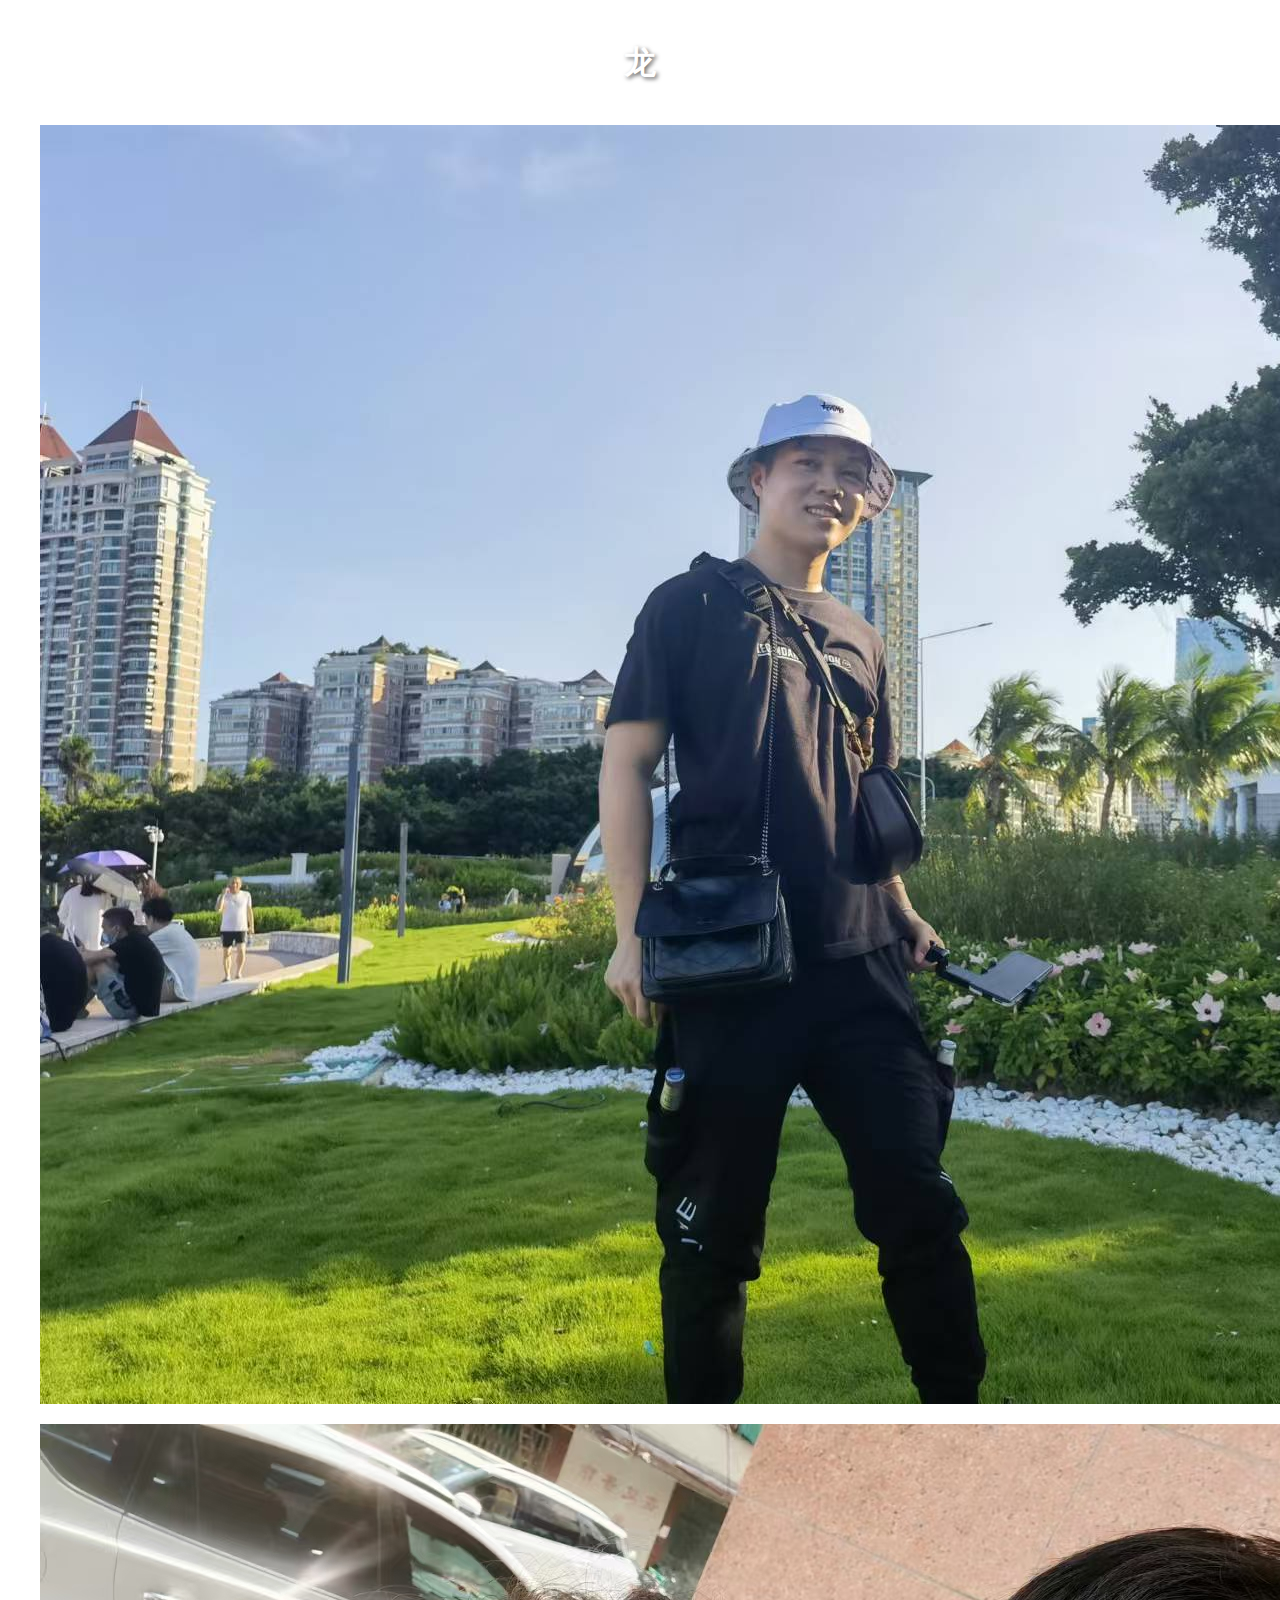
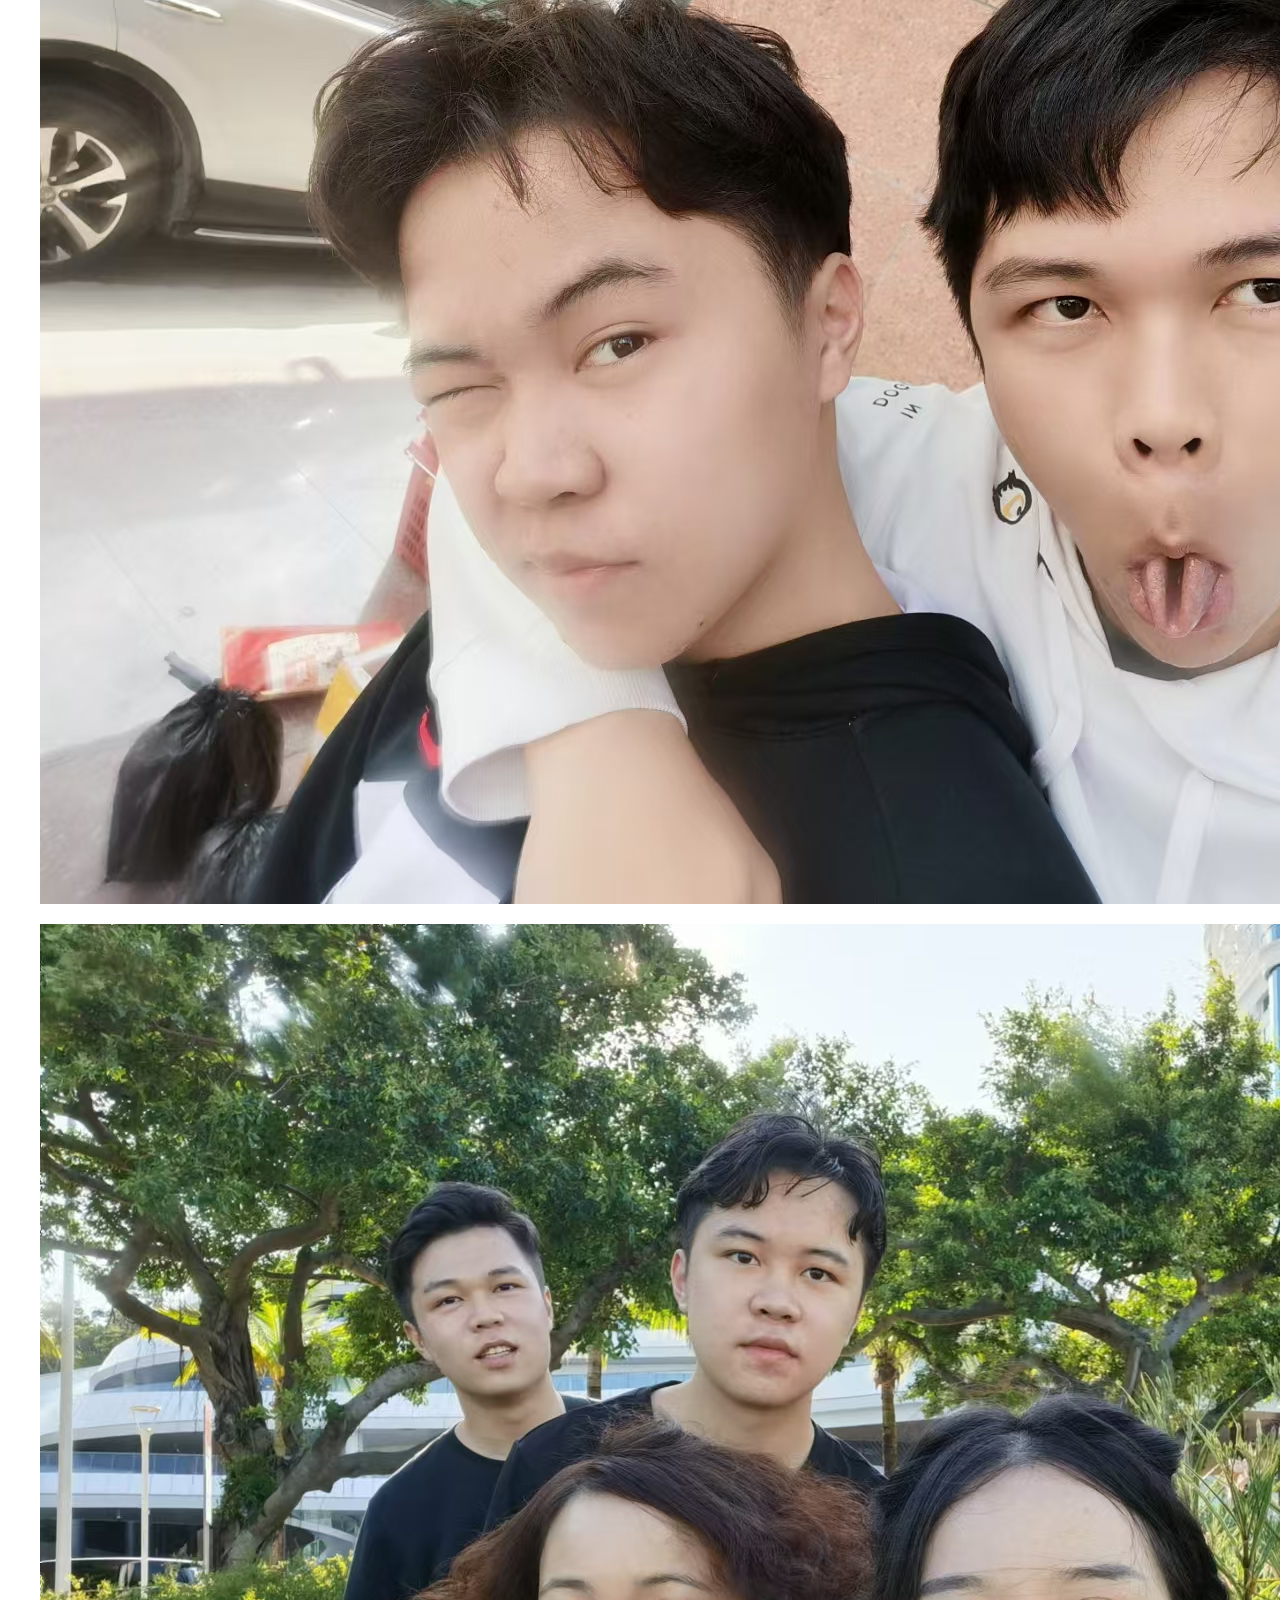
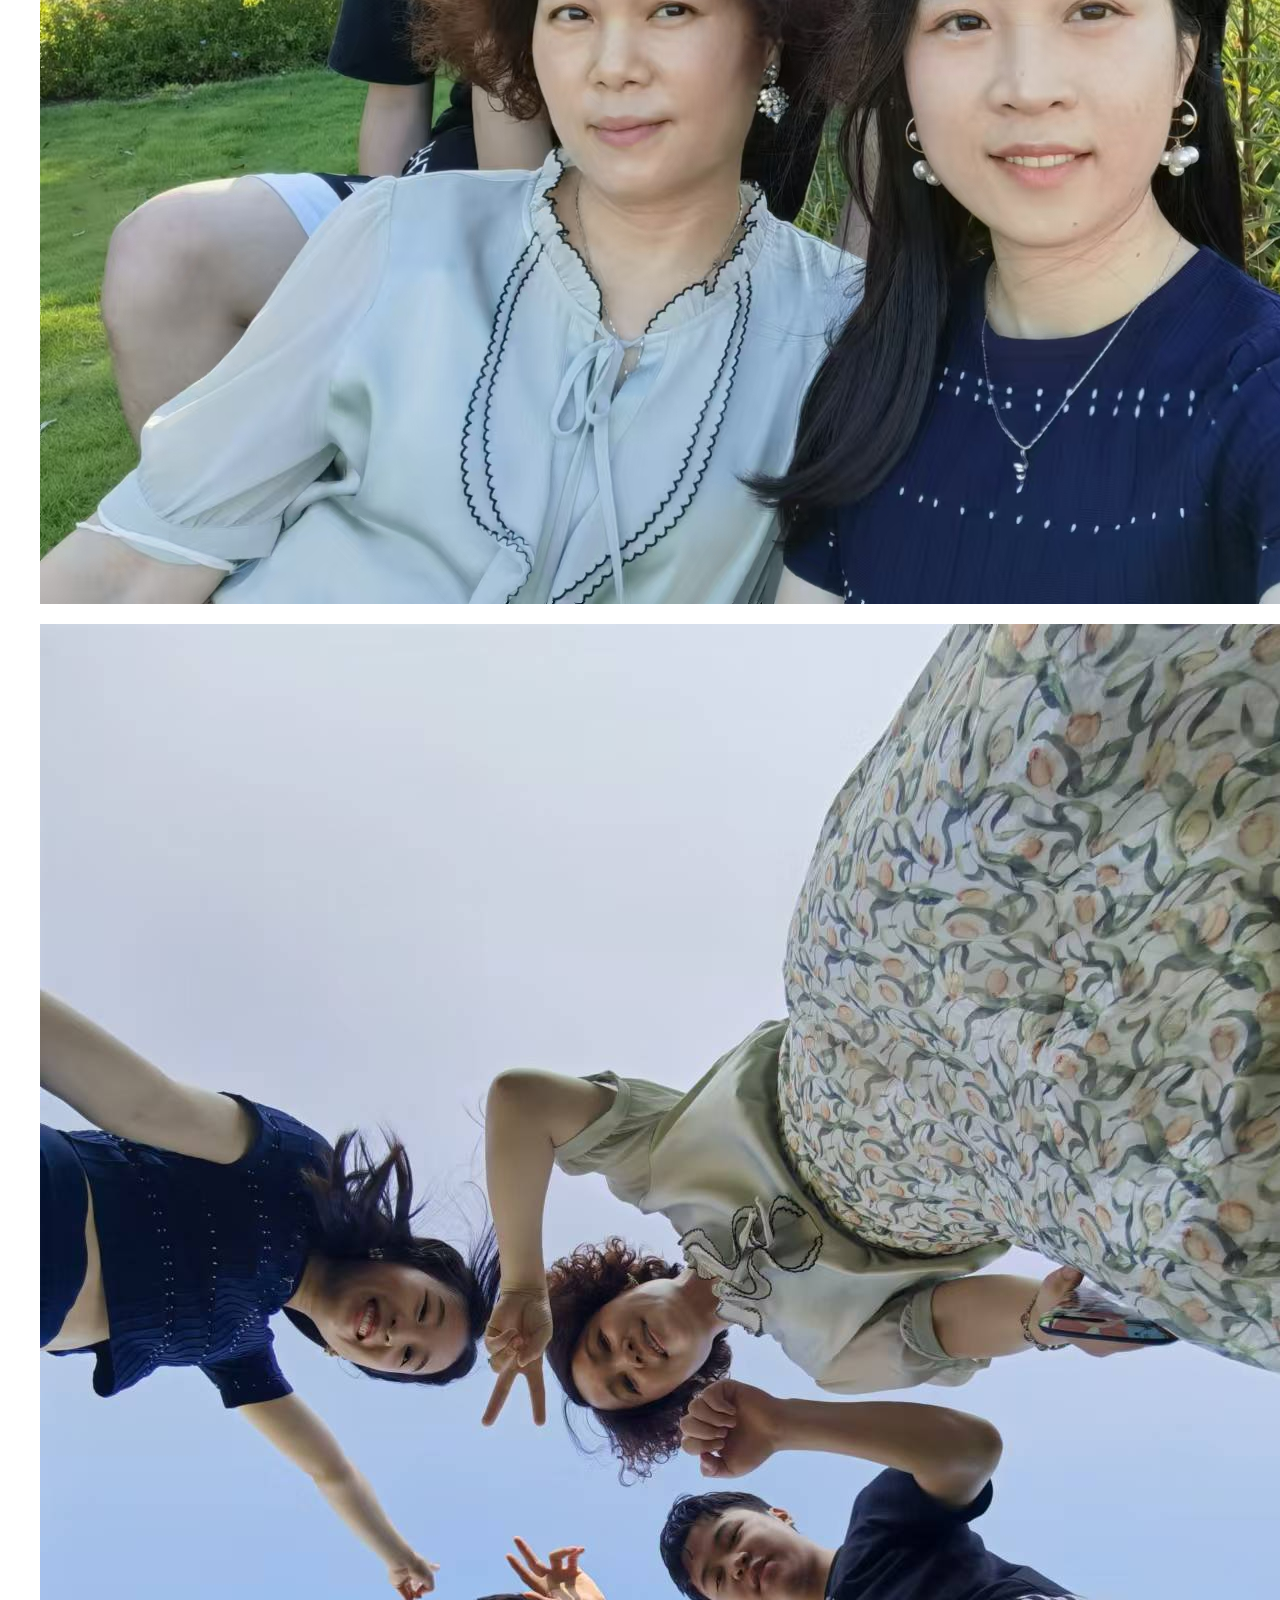
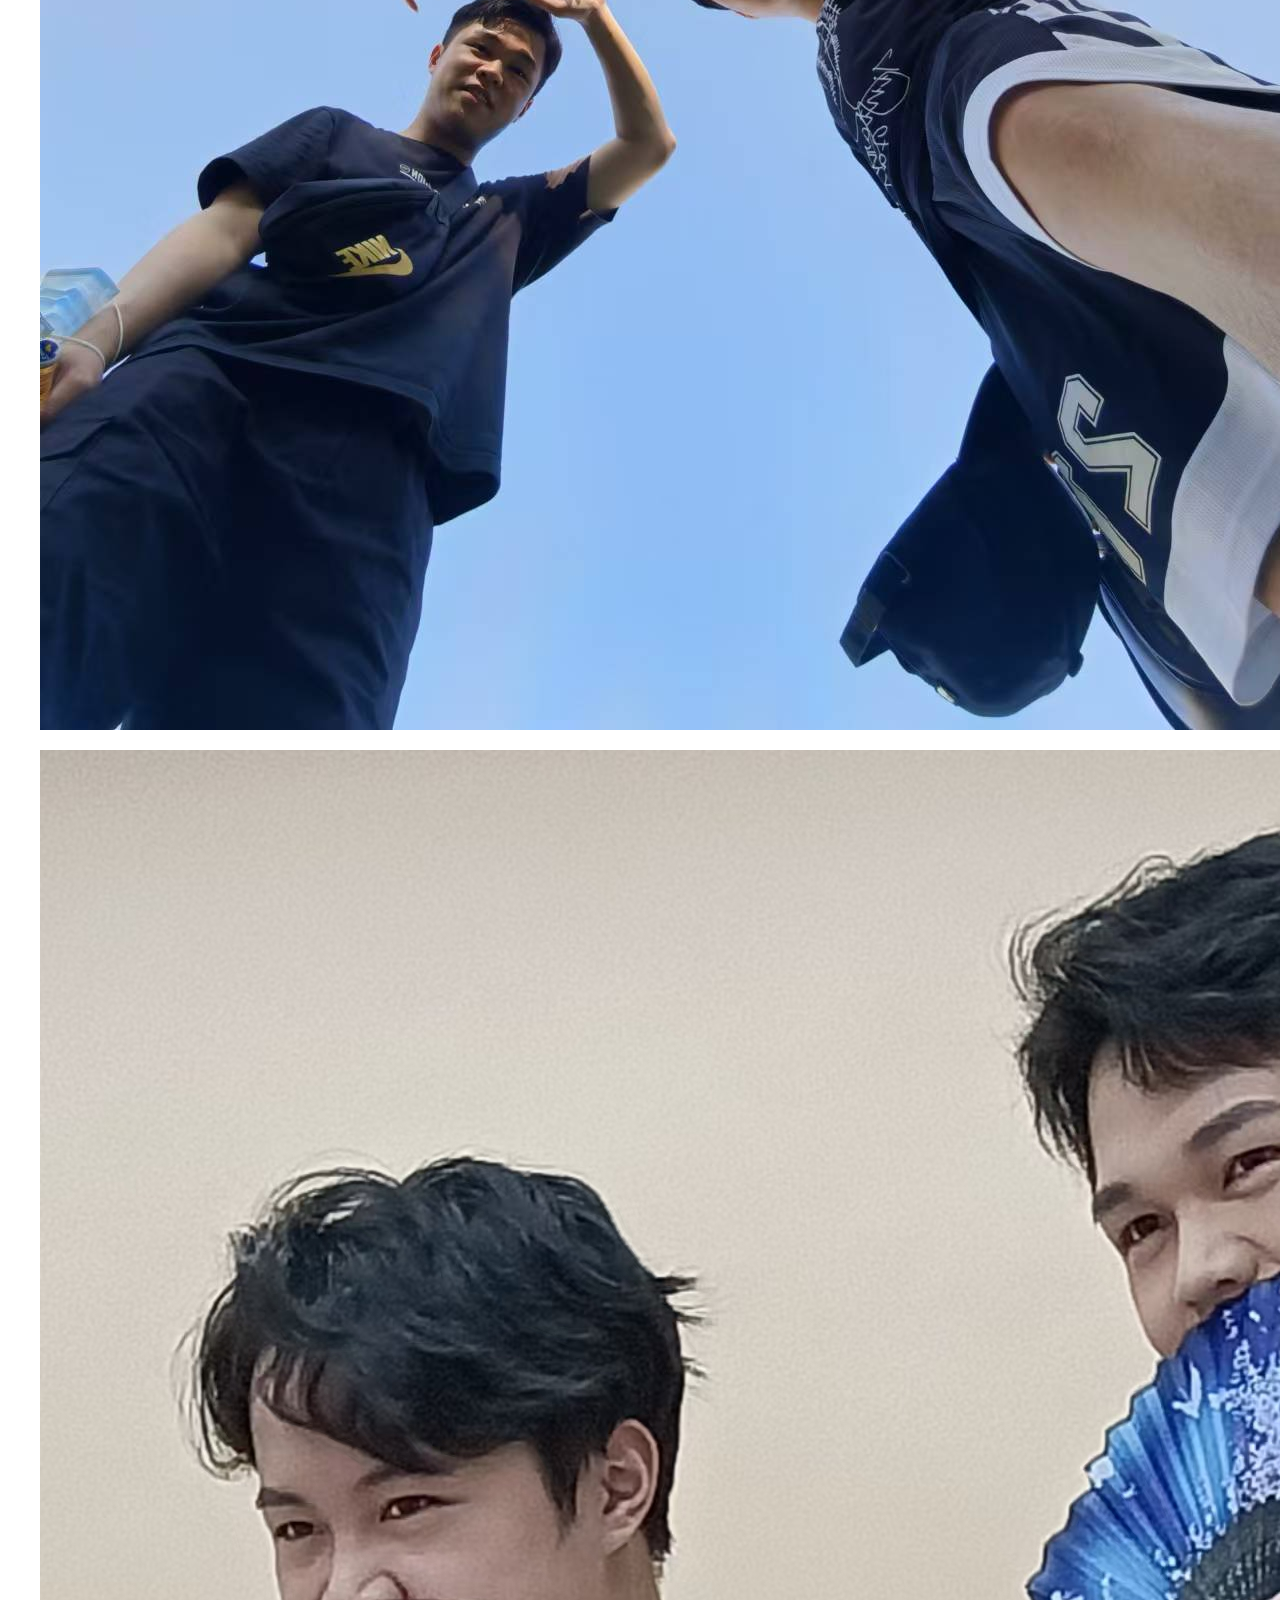
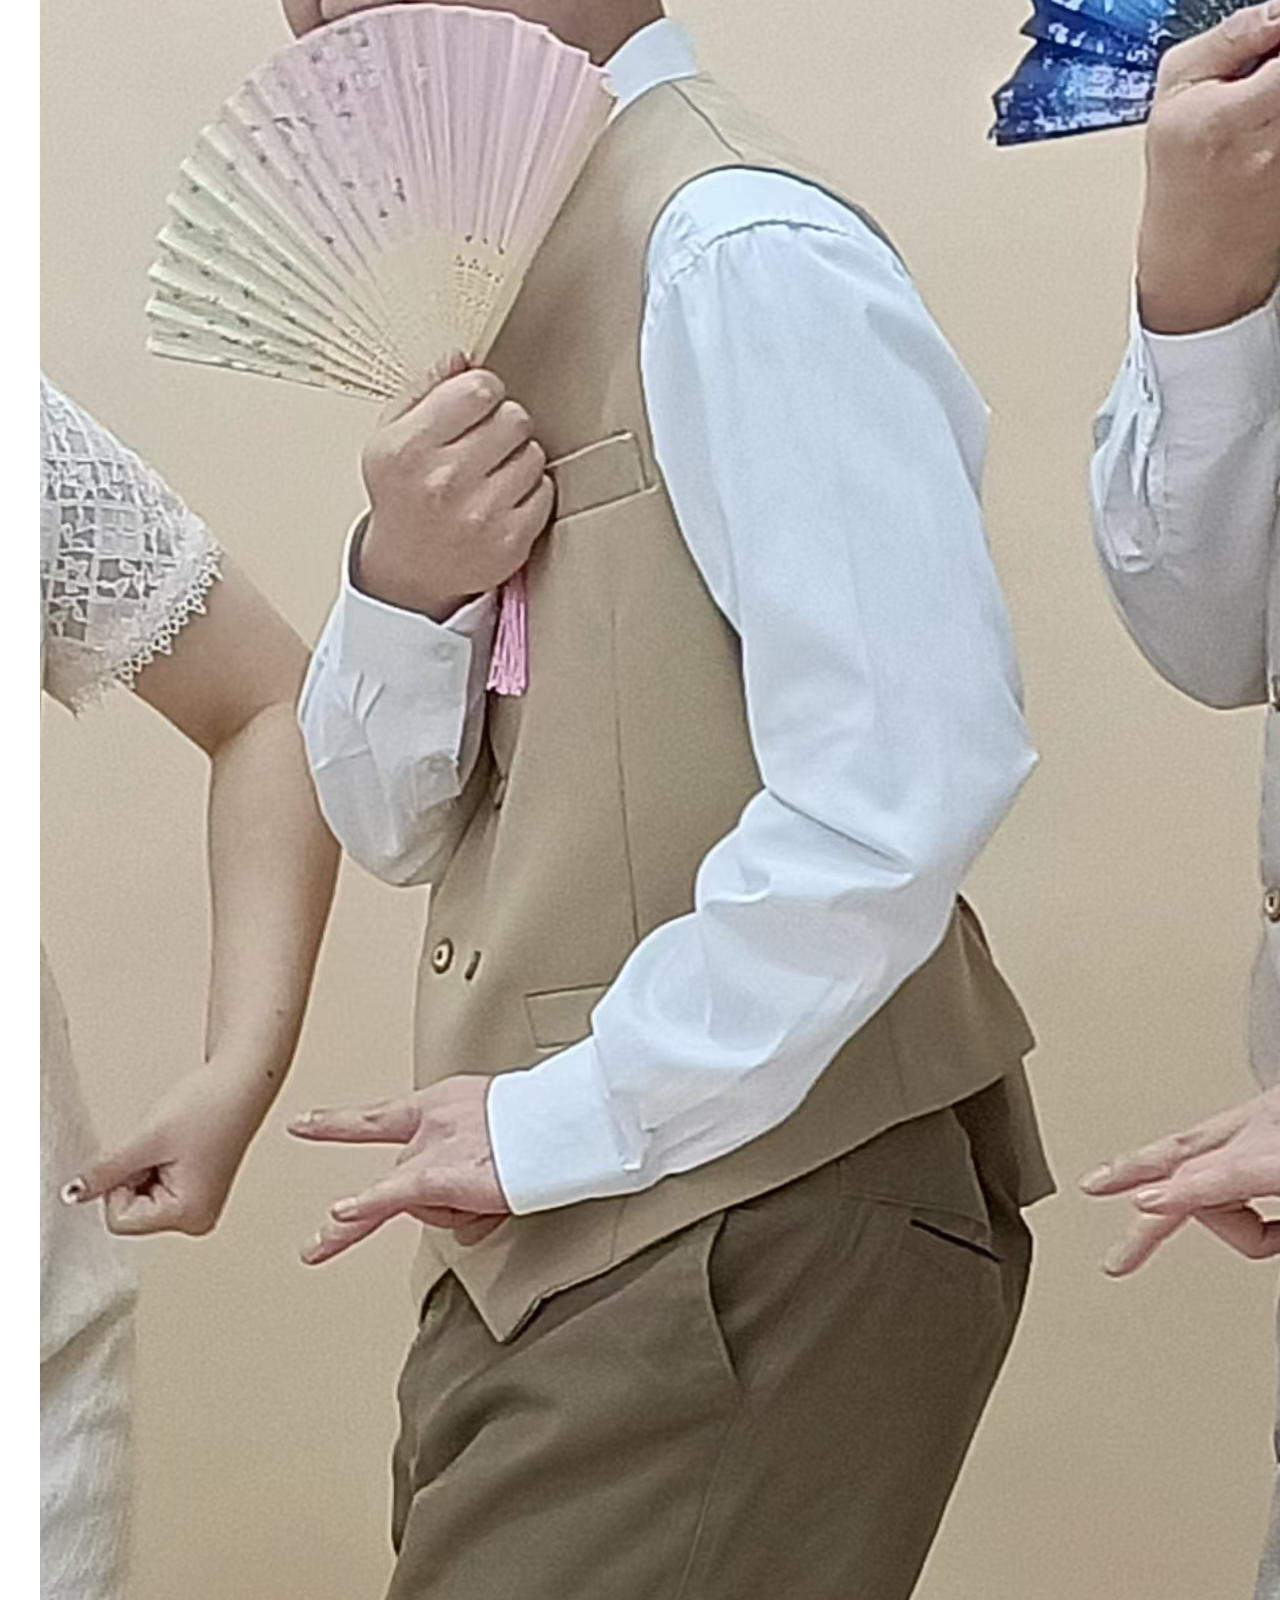
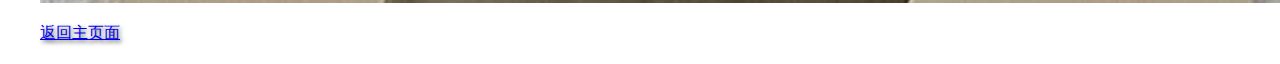
<file: templates/bin.html>
<!DOCTYPE html>
<html lang="en">
<head>
    <meta charset="UTF-8">
    <meta name="viewport" content="width=device-width, initial-scale=1.0">
    <link rel="stylesheet" href="/static/css/style.css">
    <title>龙</title>
</head>
<body>
    <div class="background">
        <div class="container">
            <h1>龙</h1>

            <div class="item">
                <img src="/static/uploads/bin/1.jpg" alt="彬1">
                <p></p>
            </div>
            <div class="item">
                <img src="/static/uploads/bin/2.jpg" alt="彬2">
                <p></p>
            </div>
            <div class="item">
                <img src="/static/uploads/bin/3.jpg" alt="彬2">
                <p></p>
            </div>
            <div class="item">
                <img src="/static/uploads/bin/4.jpg" alt="彬2">
                <p></p>
            </div>
            <div class="item">
                <img src="/static/uploads/bin/5.jpg" alt="彬2">
                <p></p>
            </div>
          

            <a href="/">返回主页面</a>
        </div>
    </div>
</body>
</html>
</file>
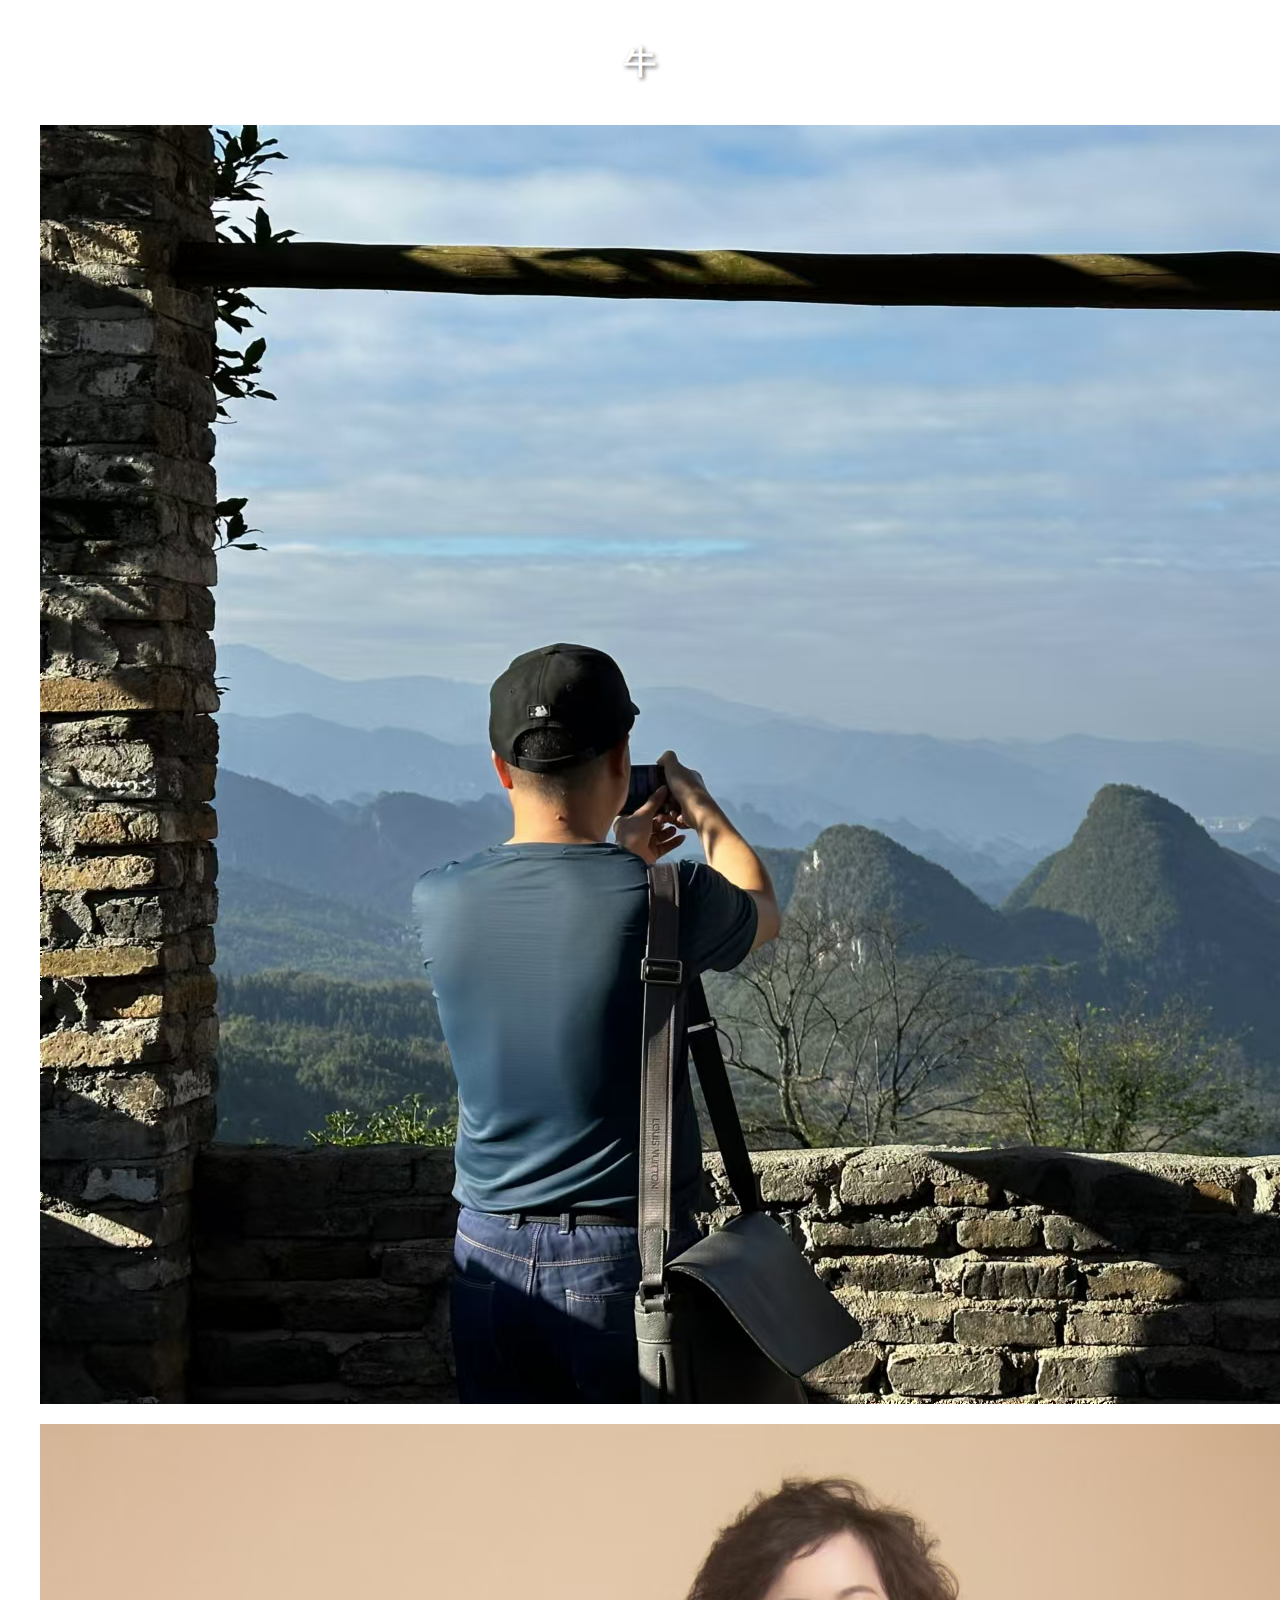
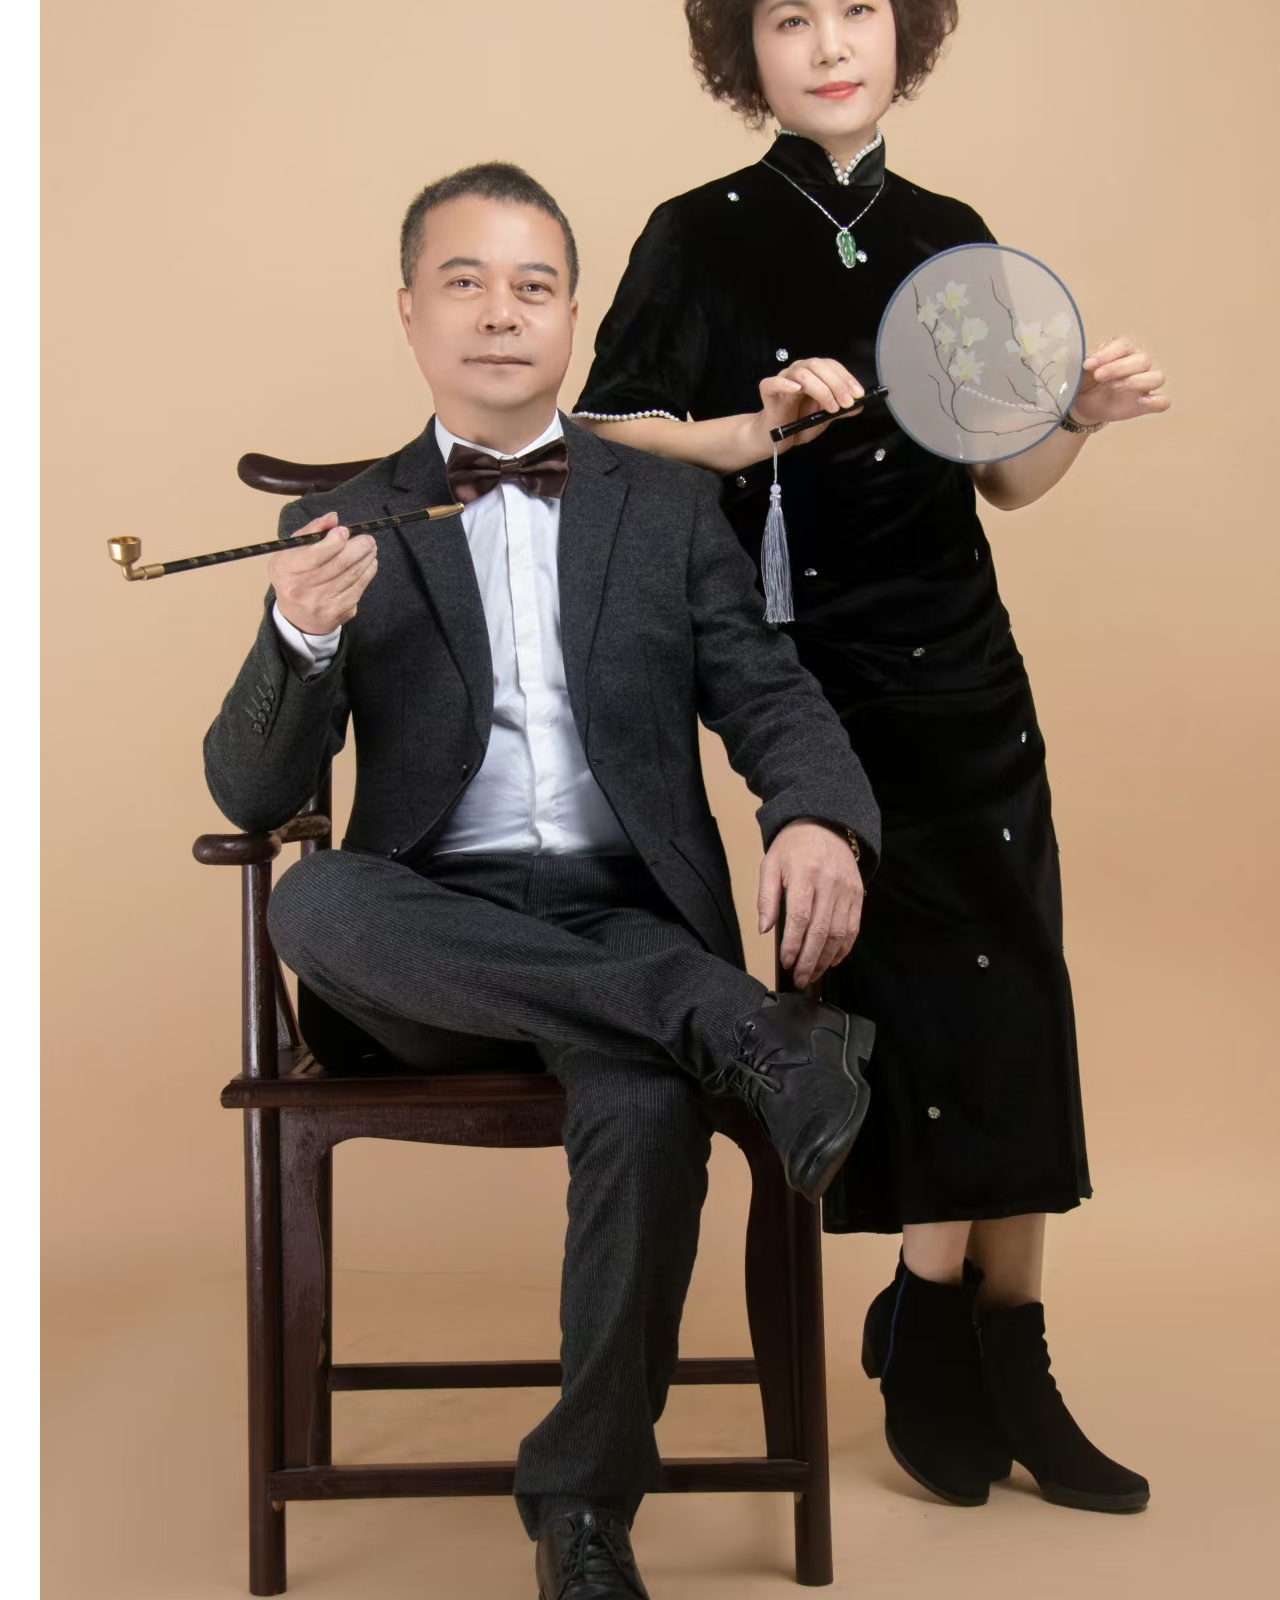
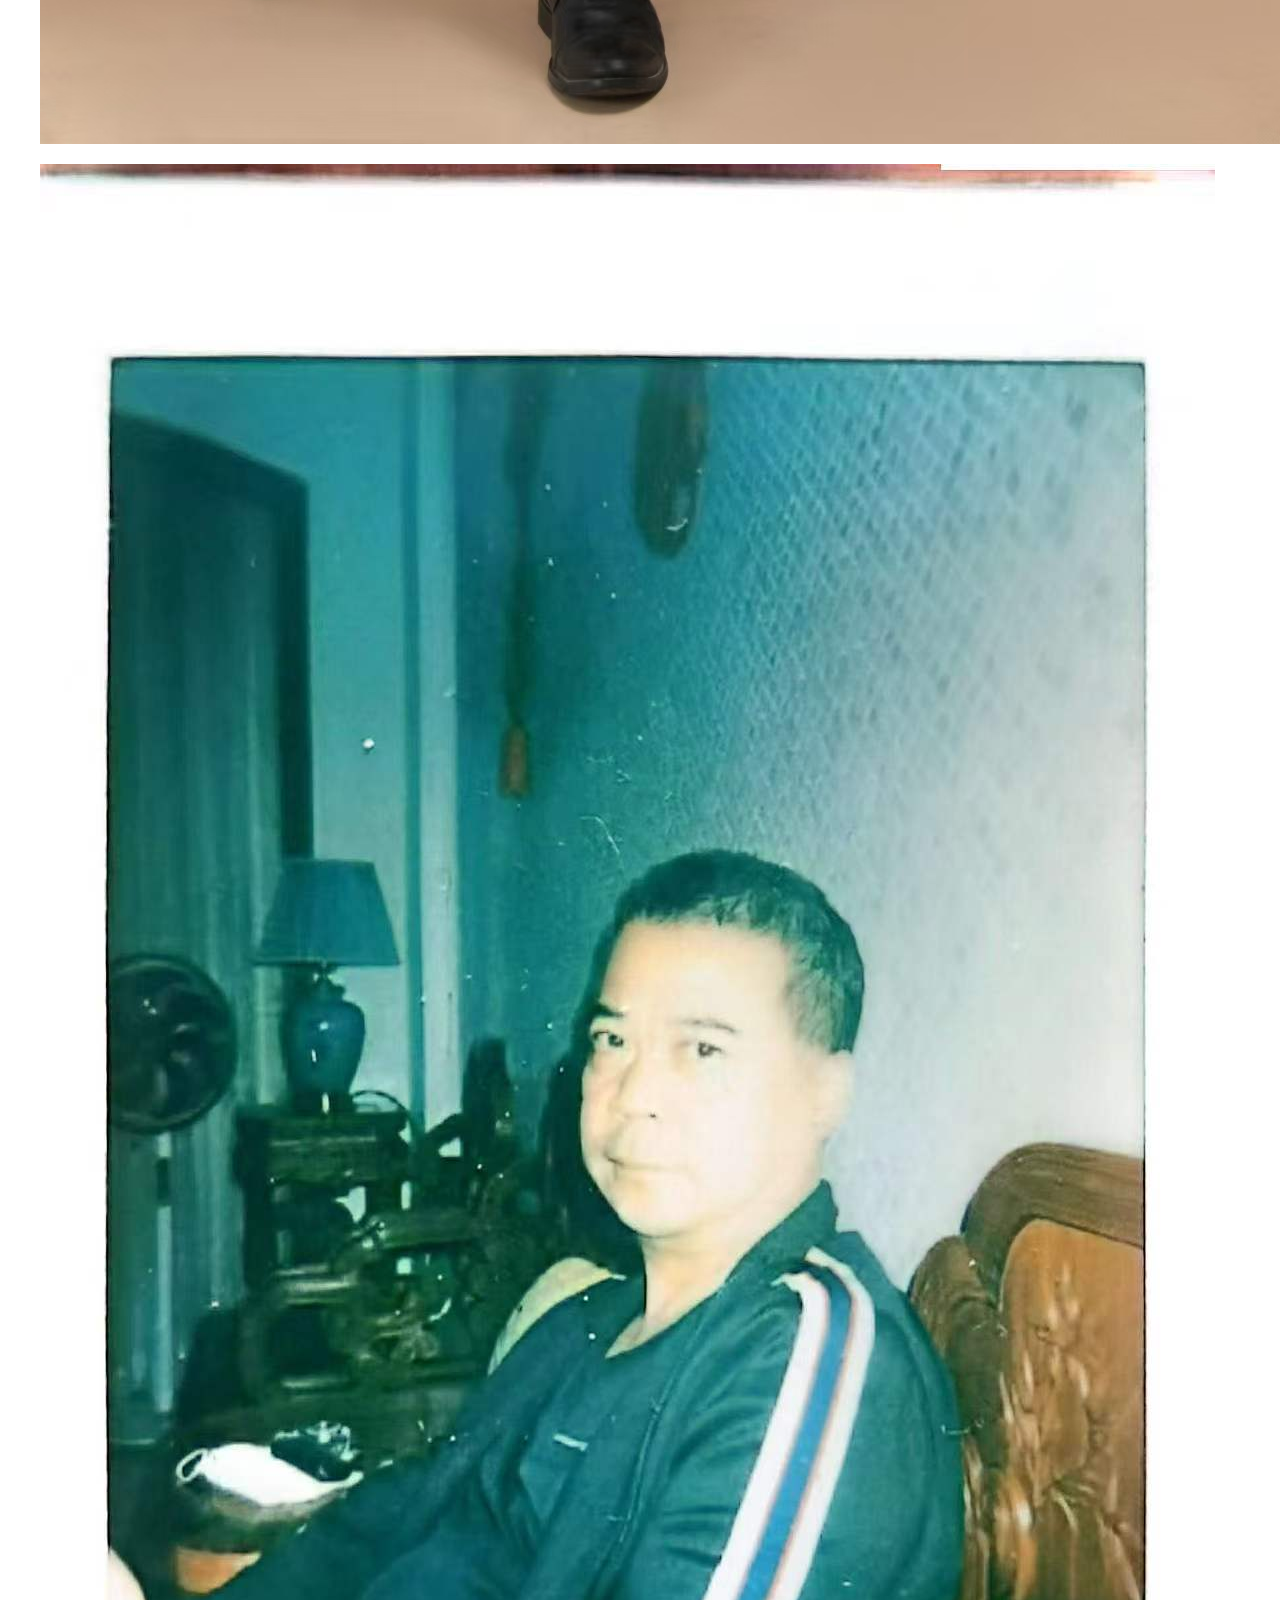
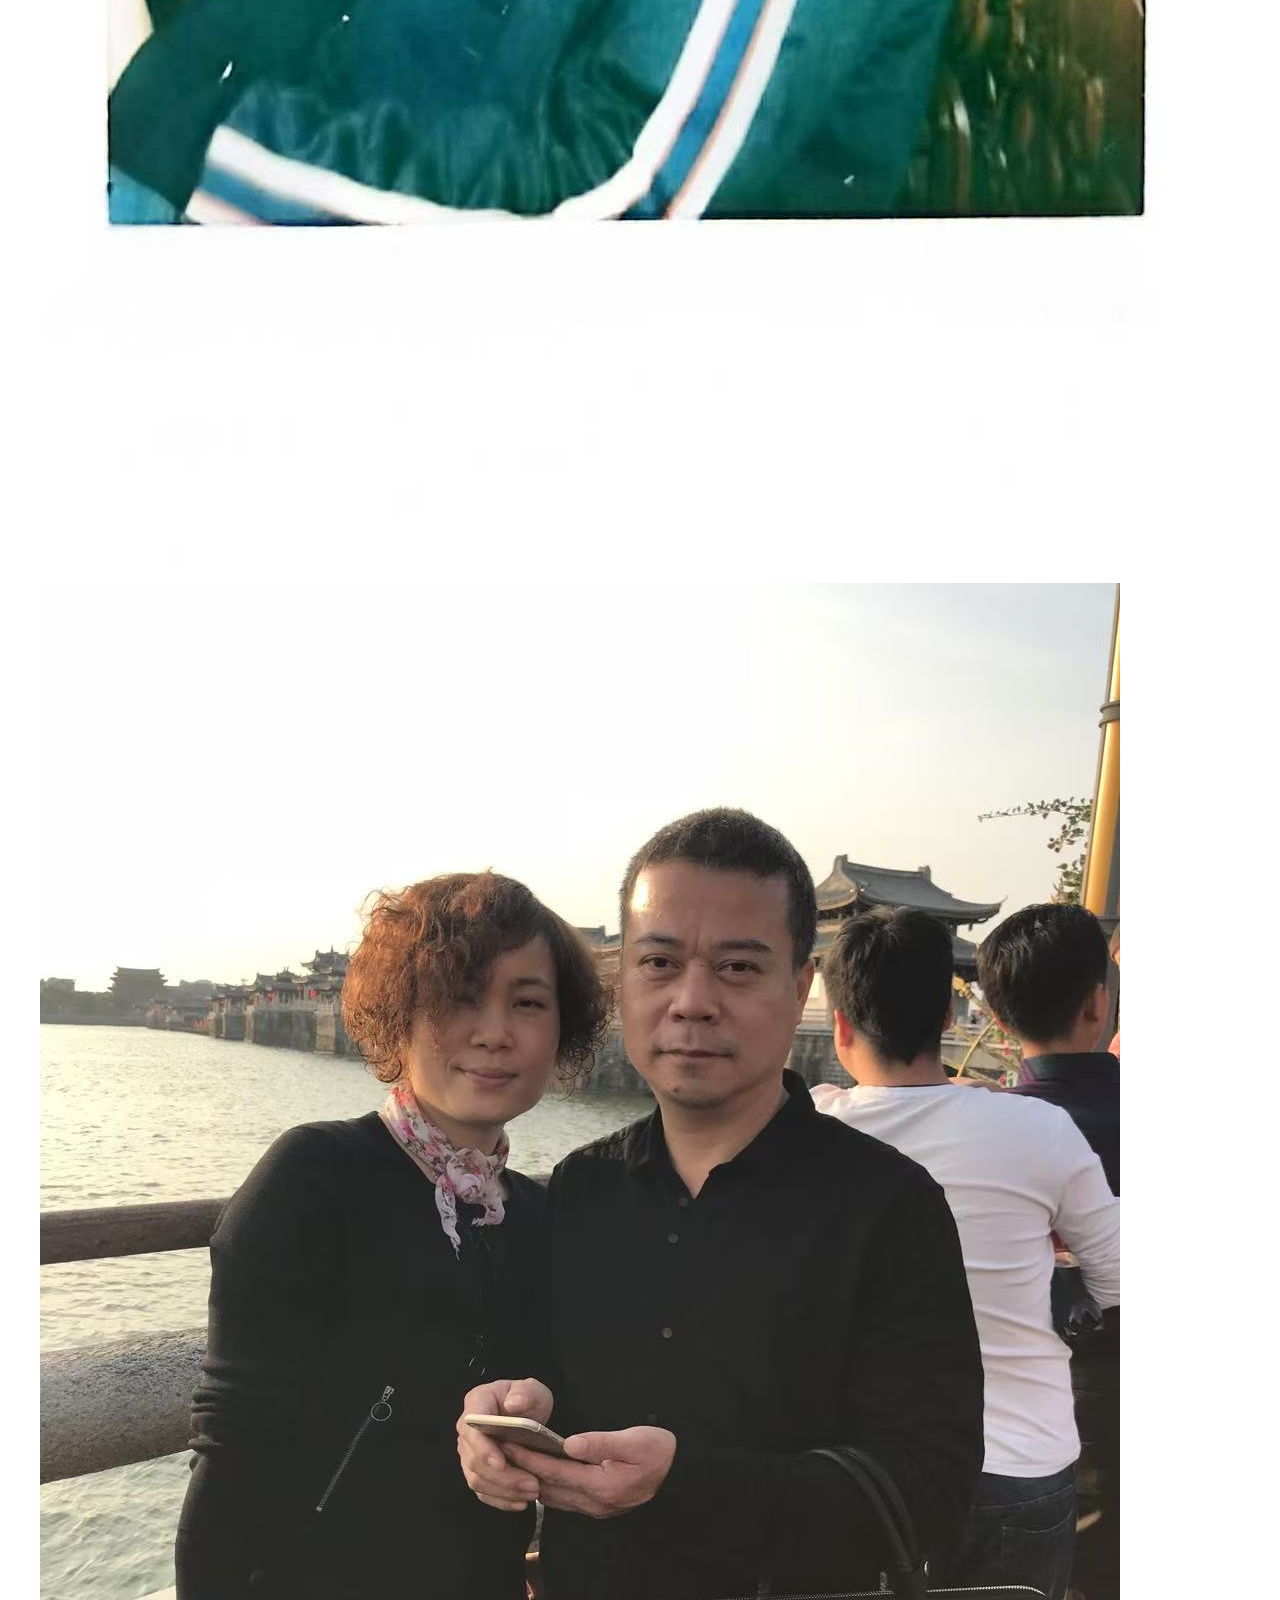
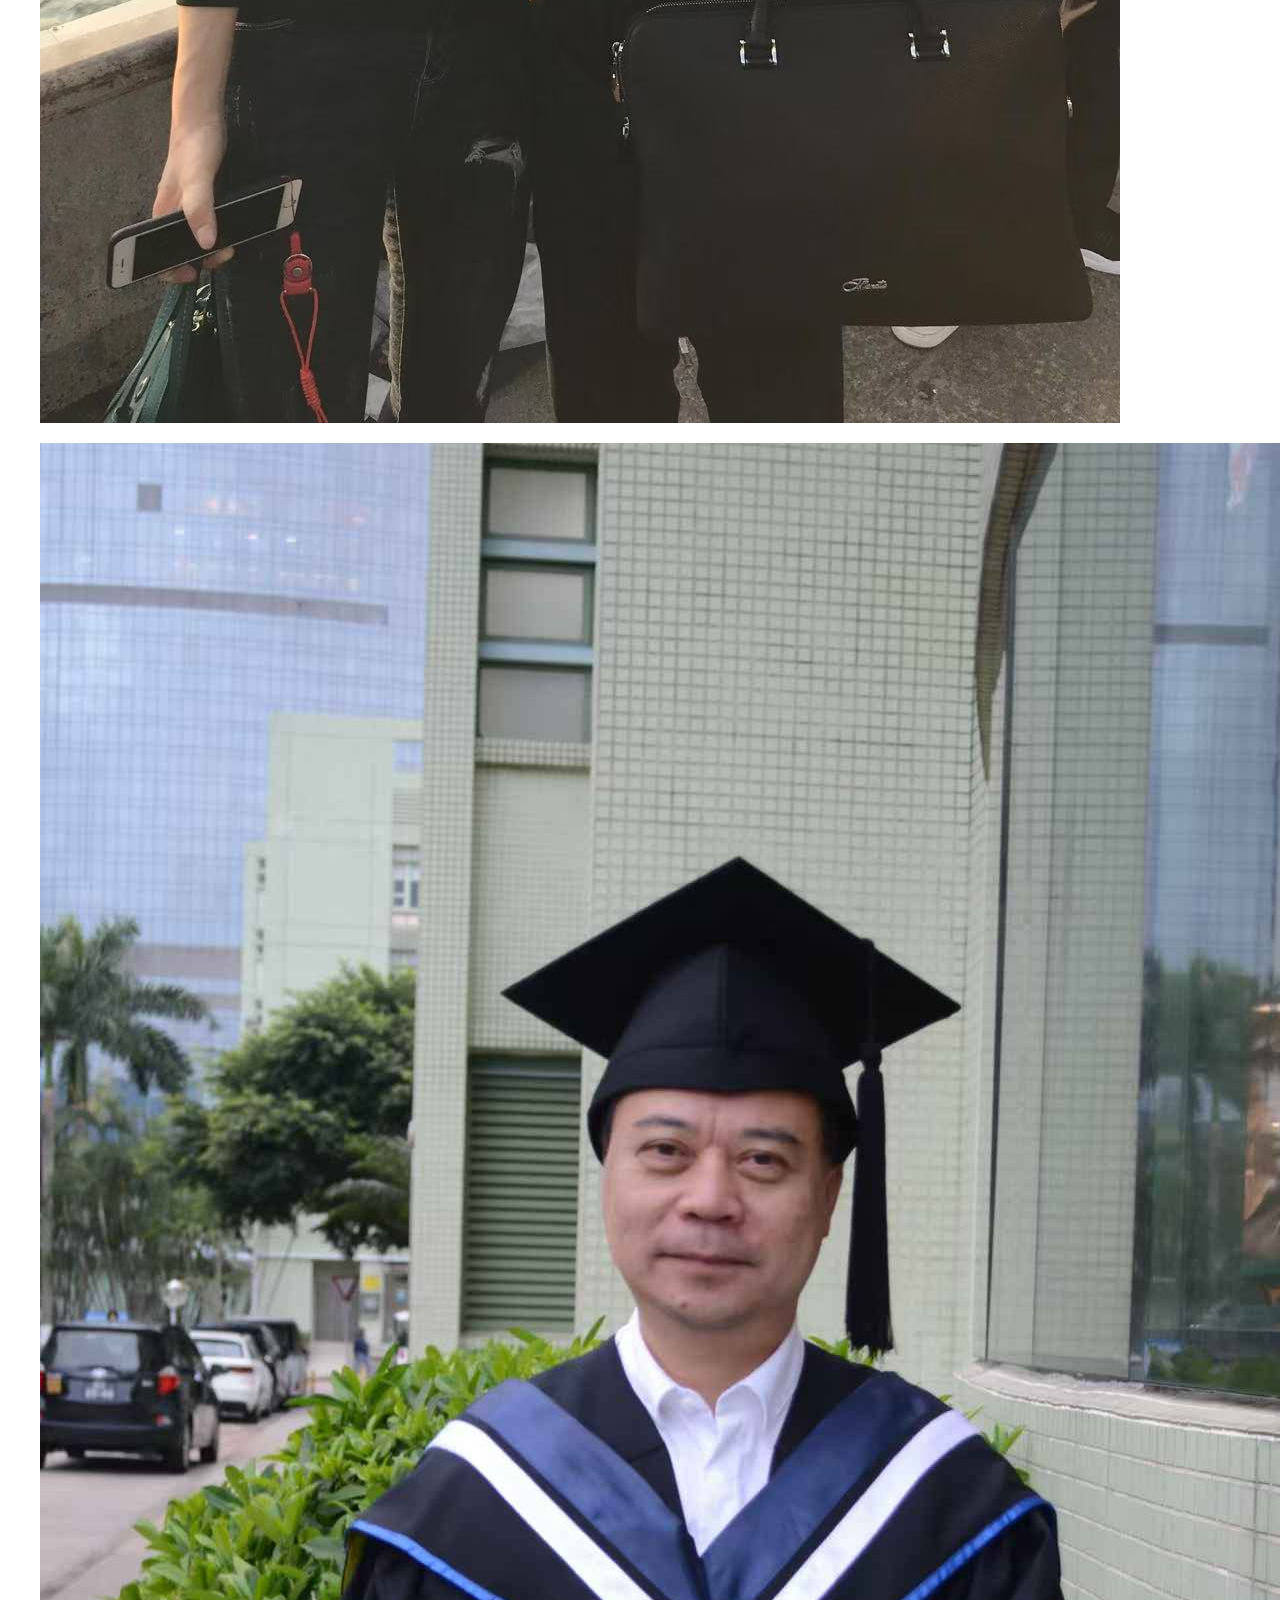
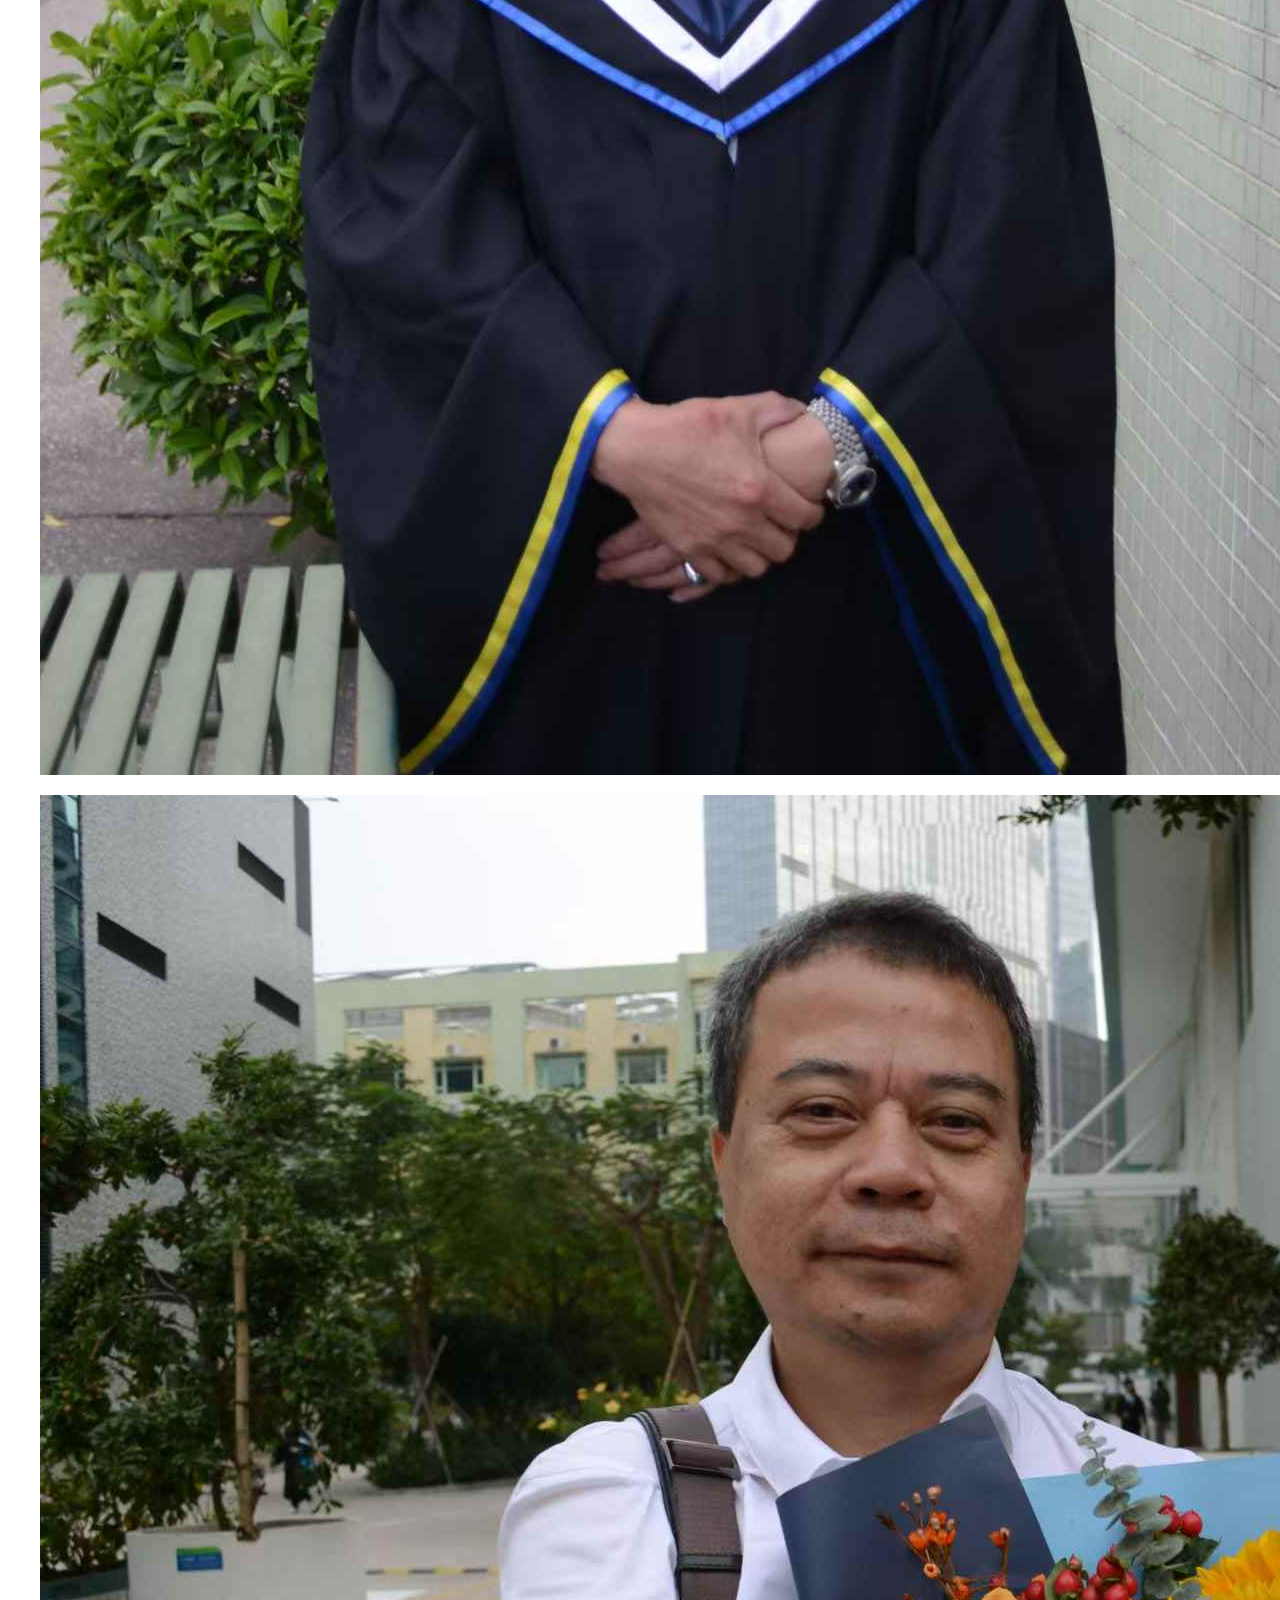
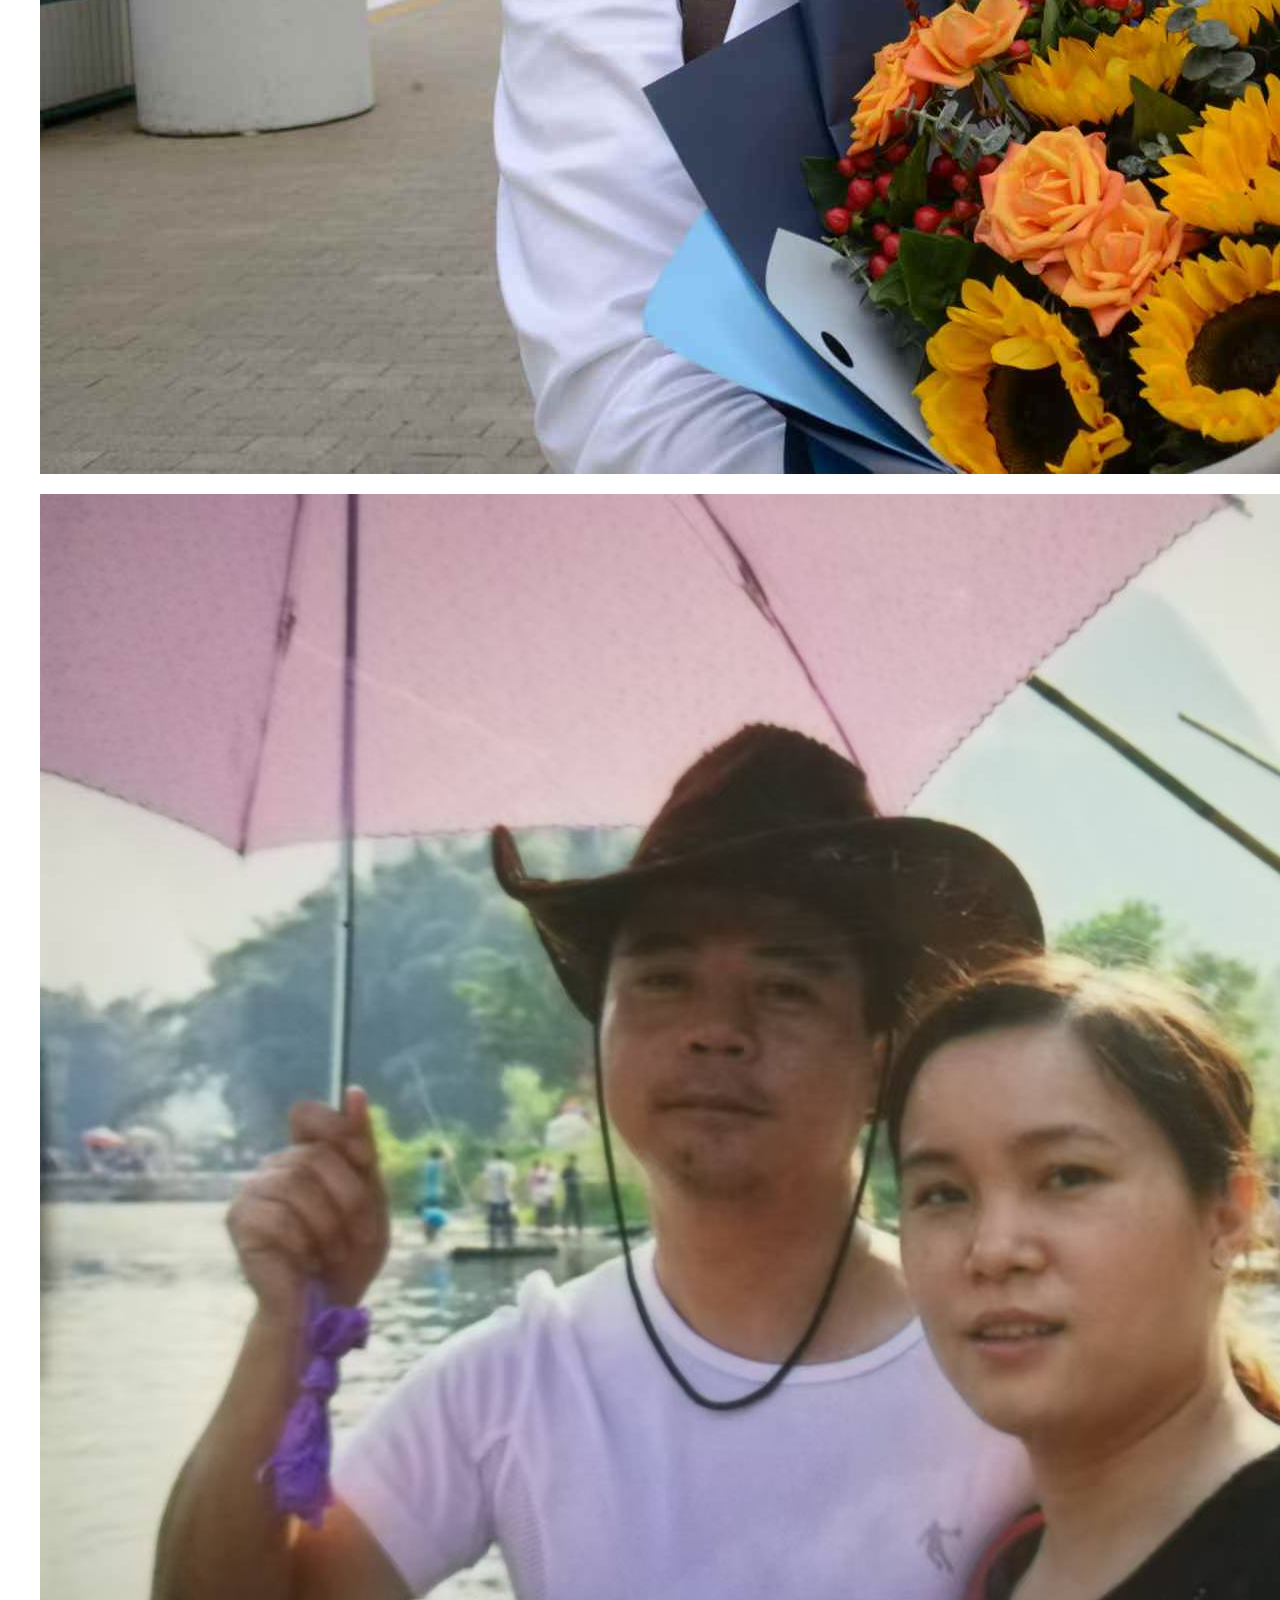
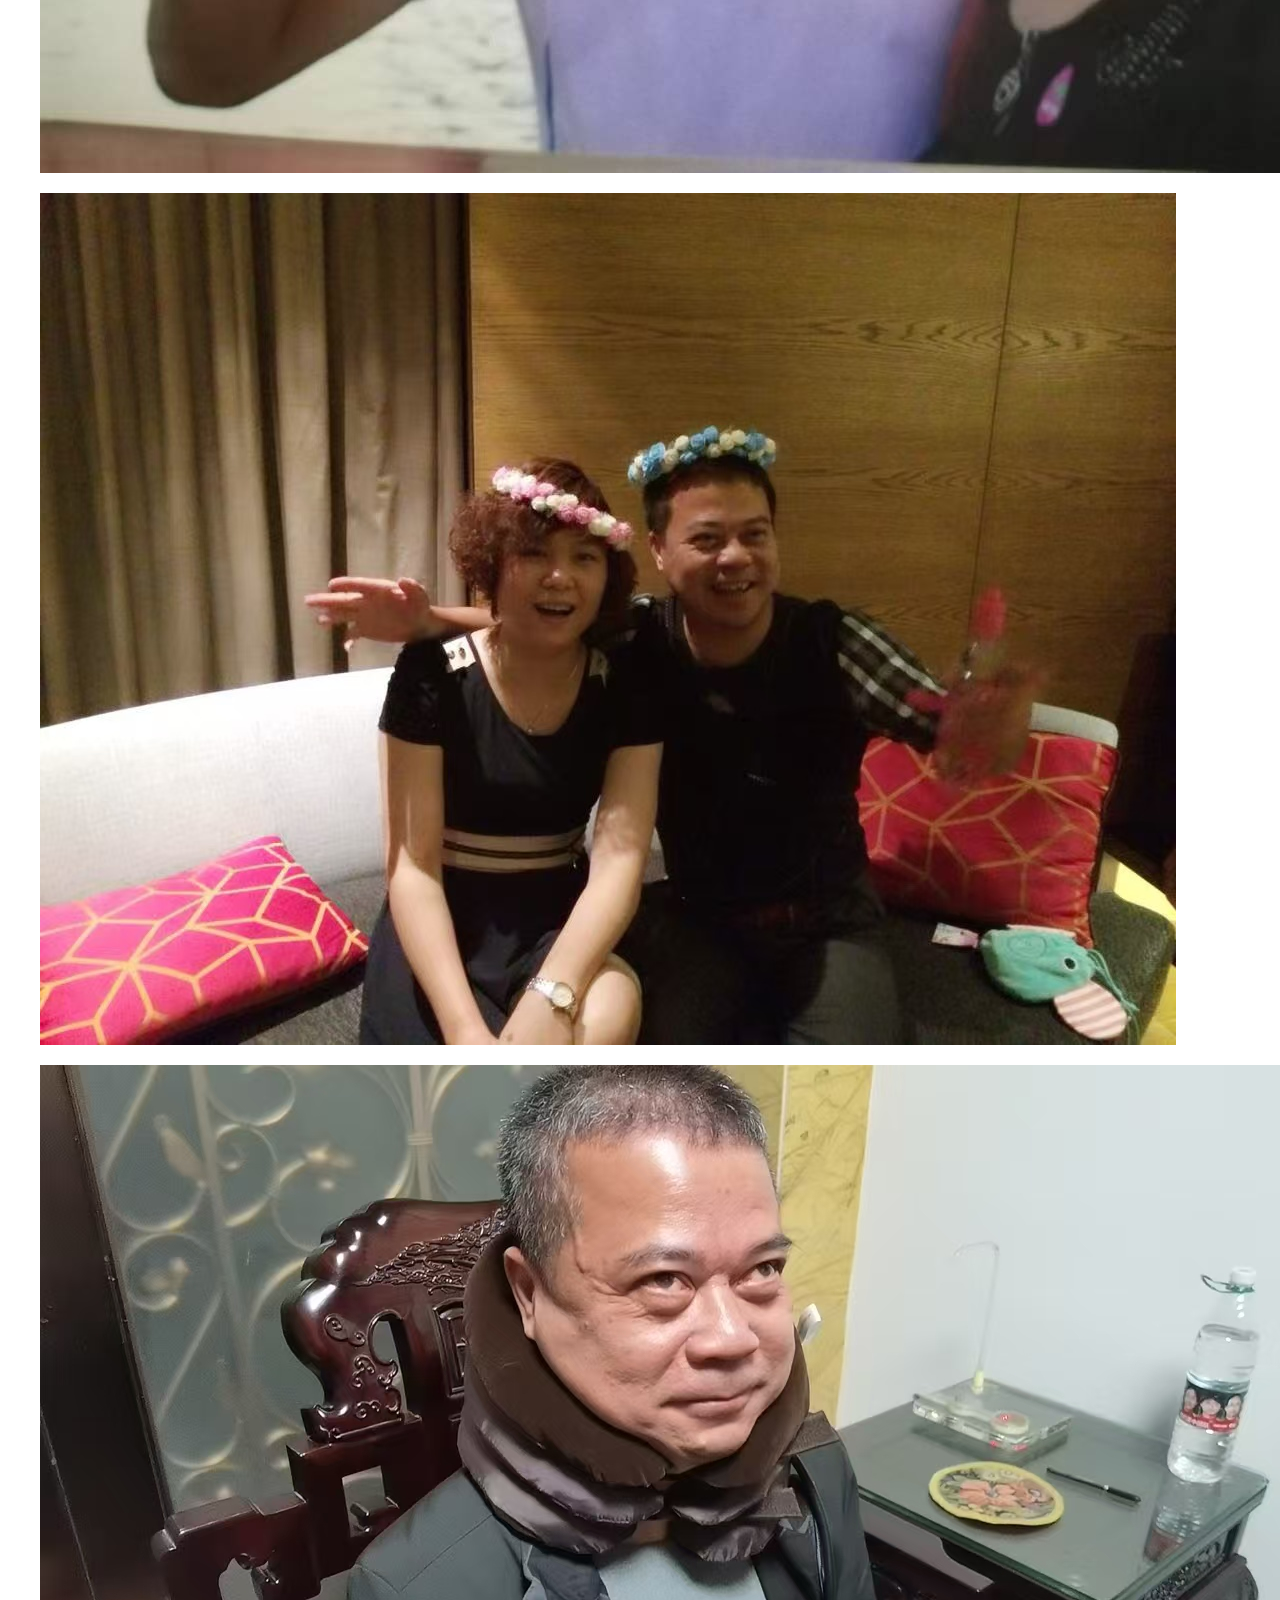
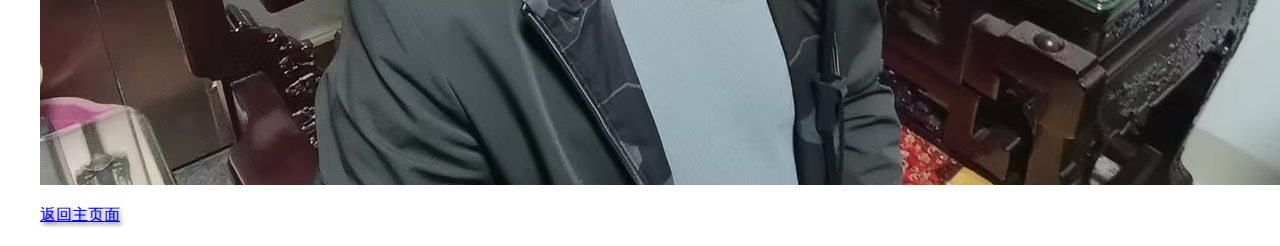
<file: templates/chujie.html>
<!DOCTYPE html>
<html lang="en">
<head>
    <meta charset="UTF-8">
    <meta name="viewport" content="width=device-width, initial-scale=1.0">
    <link rel="stylesheet" href="/static/css/style.css">
    <title>牛</title>
</head>
<body>
    <div class="background">
        <div class="container">
            <h1>牛</h1>

            <div class="item">
                <img src="/static/uploads/chujie/1.jpg" alt="初杰1">
                <p></p>
            </div>
            <div class="item">
                <img src="/static/uploads/chujie/2.jpg" alt="初杰2">
                <p></p>
            </div>
            <div class="item">
                <img src="/static/uploads/chujie/3.jpg" alt="初杰2">
                <p></p>
            </div>
            <div class="item">
                <img src="/static/uploads/chujie/4.jpg" alt="初杰2">
                <p></p>
            </div>
            <div class="item">
                <img src="/static/uploads/chujie/5.jpg" alt="初杰2">
                <p></p>
            </div>
            <div class="item">
                <img src="/static/uploads/chujie/6.jpg" alt="初杰2">
                <p></p>
            </div>
            <div class="item">
                <img src="/static/uploads/chujie/7.jpg" alt="初杰2">
                <p></p>
            </div>
            <div class="item">
                <img src="/static/uploads/chujie/8.jpg" alt="初杰2">
                <p></p>
            </div>
            <div class="item">
                <img src="/static/uploads/chujie/9.jpg" alt="初杰2">
                <p></p>
            </div>

            <a href="/">返回主页面</a>
        </div>
    </div>
</body>
</html>
</file>
<file: static/css/style.css>
body {
    margin: 0;
    font-family: Arial, sans-serif;
    color: white;
    text-shadow: 2px 2px 4px rgba(0, 0, 0, 0.6);
}
.container {
    max-width: 1200px;
    margin: auto;
    padding: 20px;
}
h1 {
    text-align: center;
    margin-bottom: 40px;
}
.row {
    display: flex;
    align-items: center;
    margin-bottom: 20px;
}
.row.reverse {
    flex-direction: row-reverse;
}
.text {
    flex: 1;
    padding: 20px;
    font-size: 20px;
}
.image {
    flex: 1;
    padding: 20px;
}
.image img {
    max-width: 100%;
    height: auto;
    border-radius: 8px;
    box-shadow: 0 4px 6px rgba(0, 0, 0, 0.1);
}
</file>
